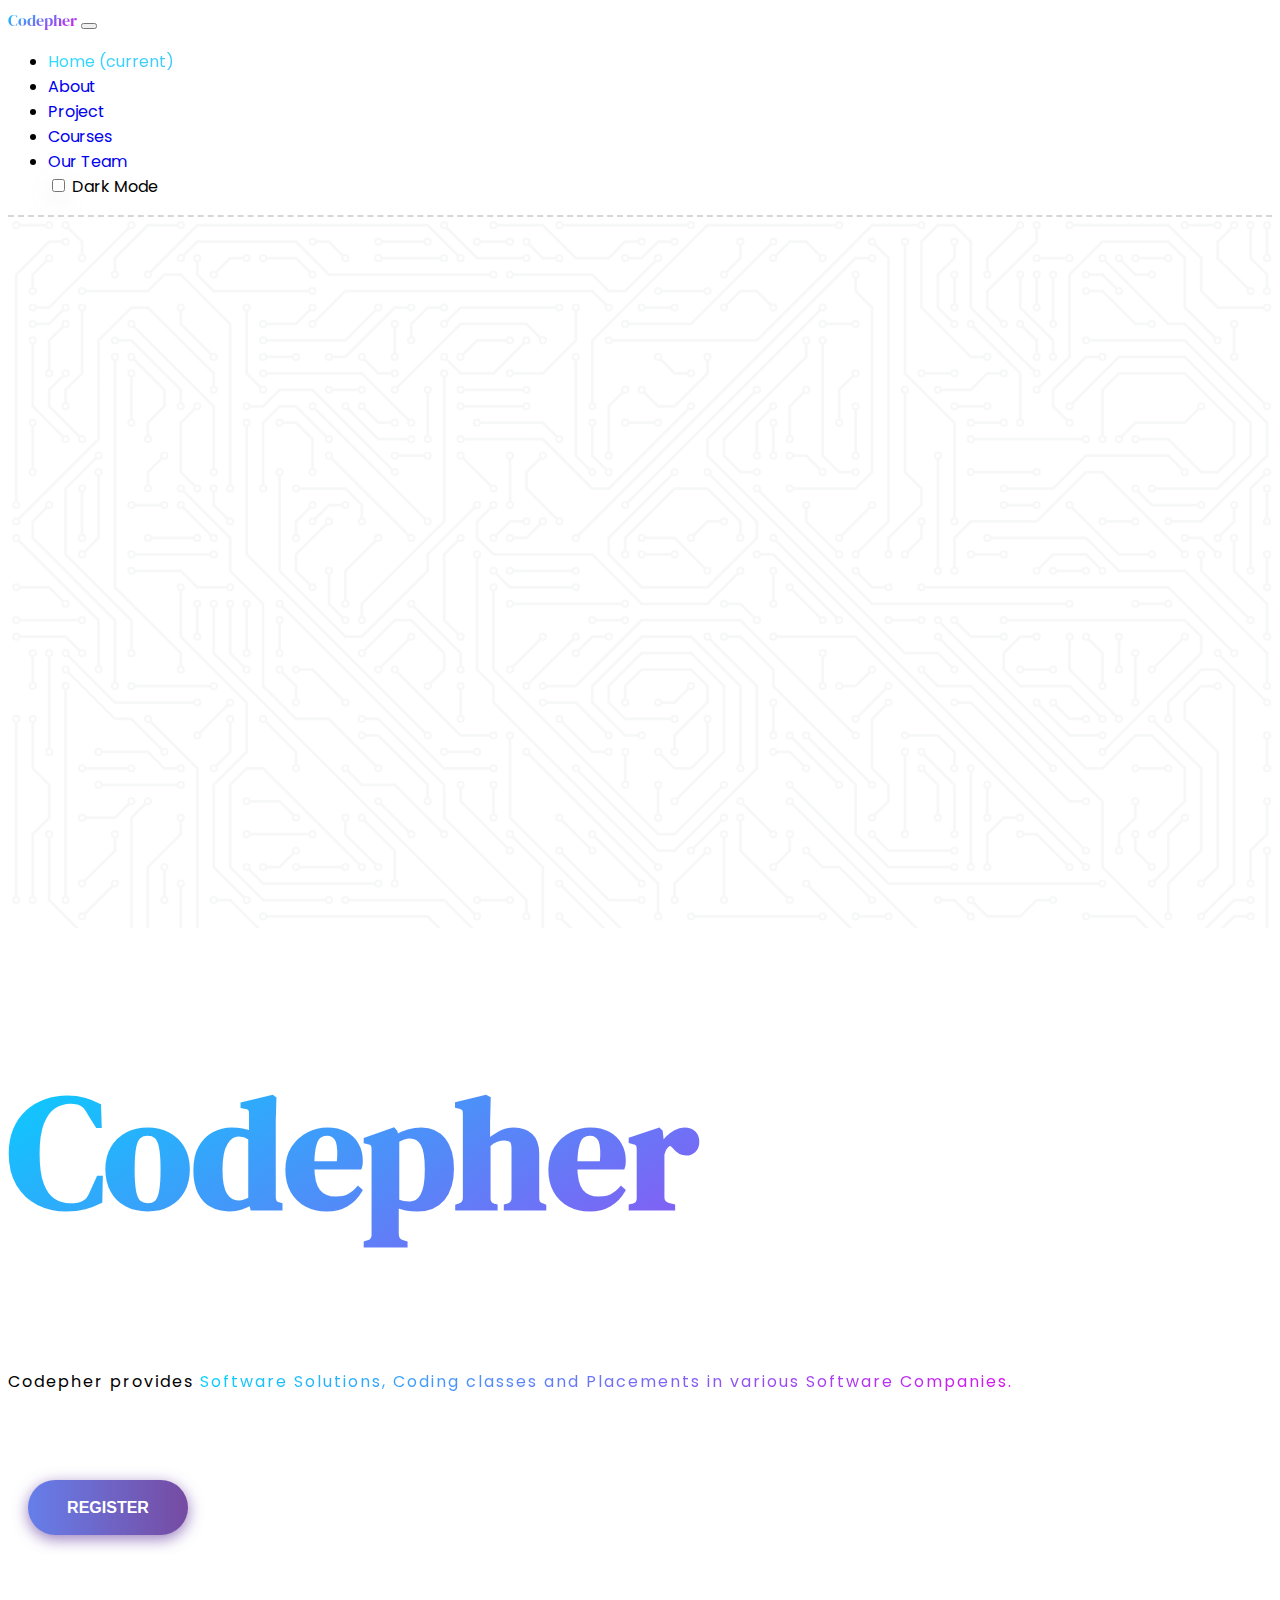
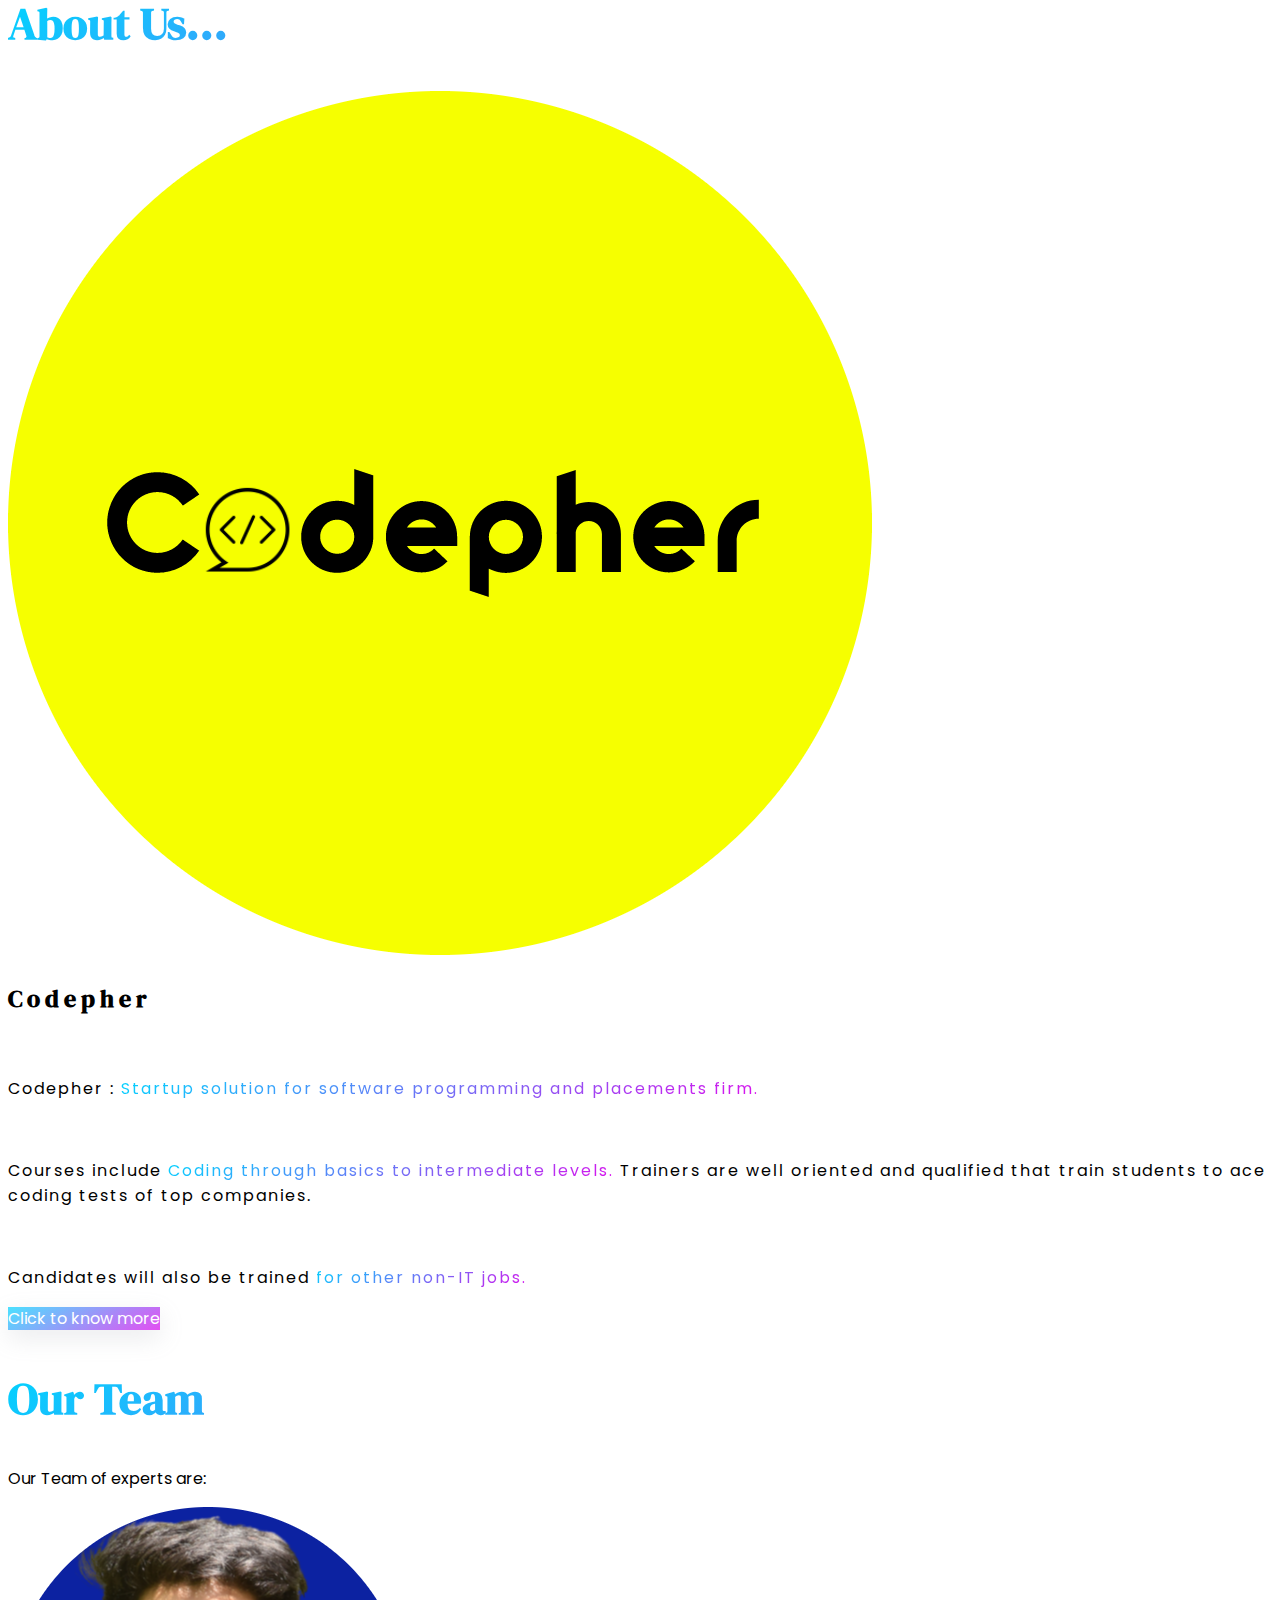
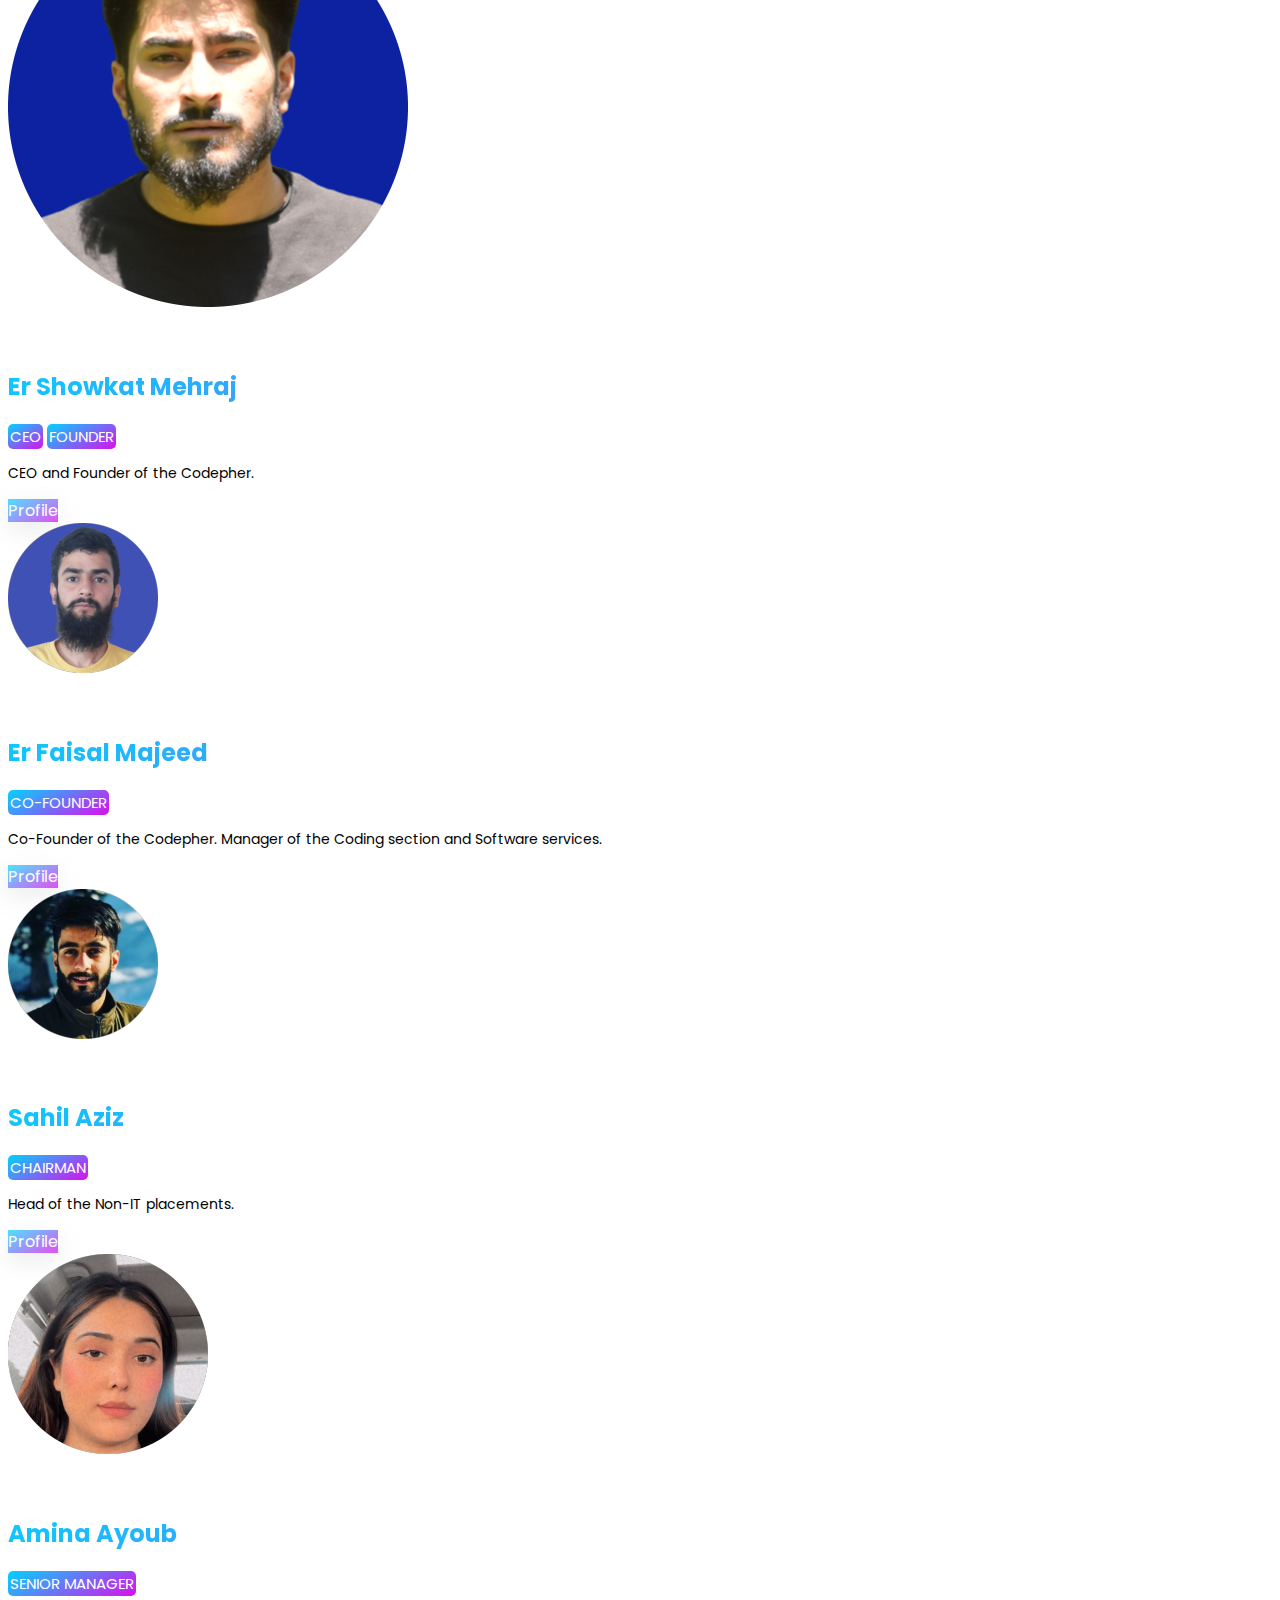
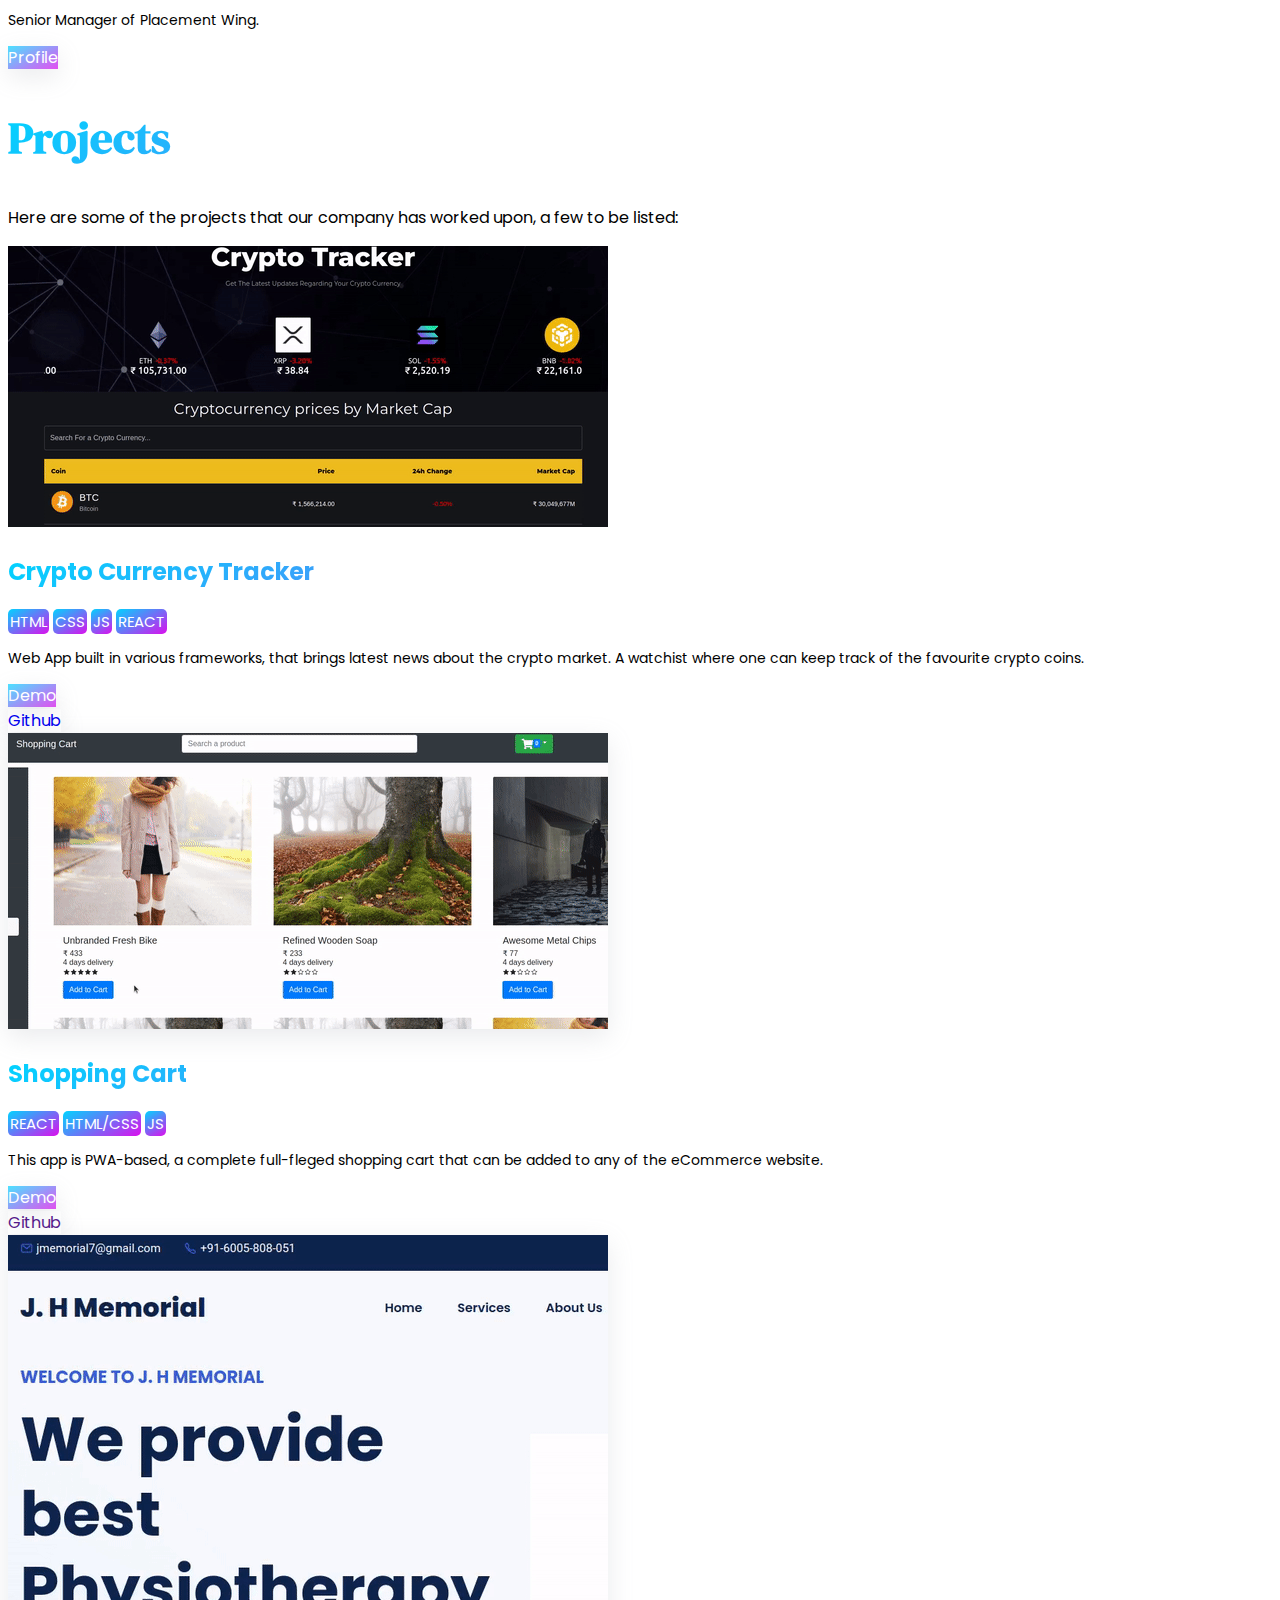
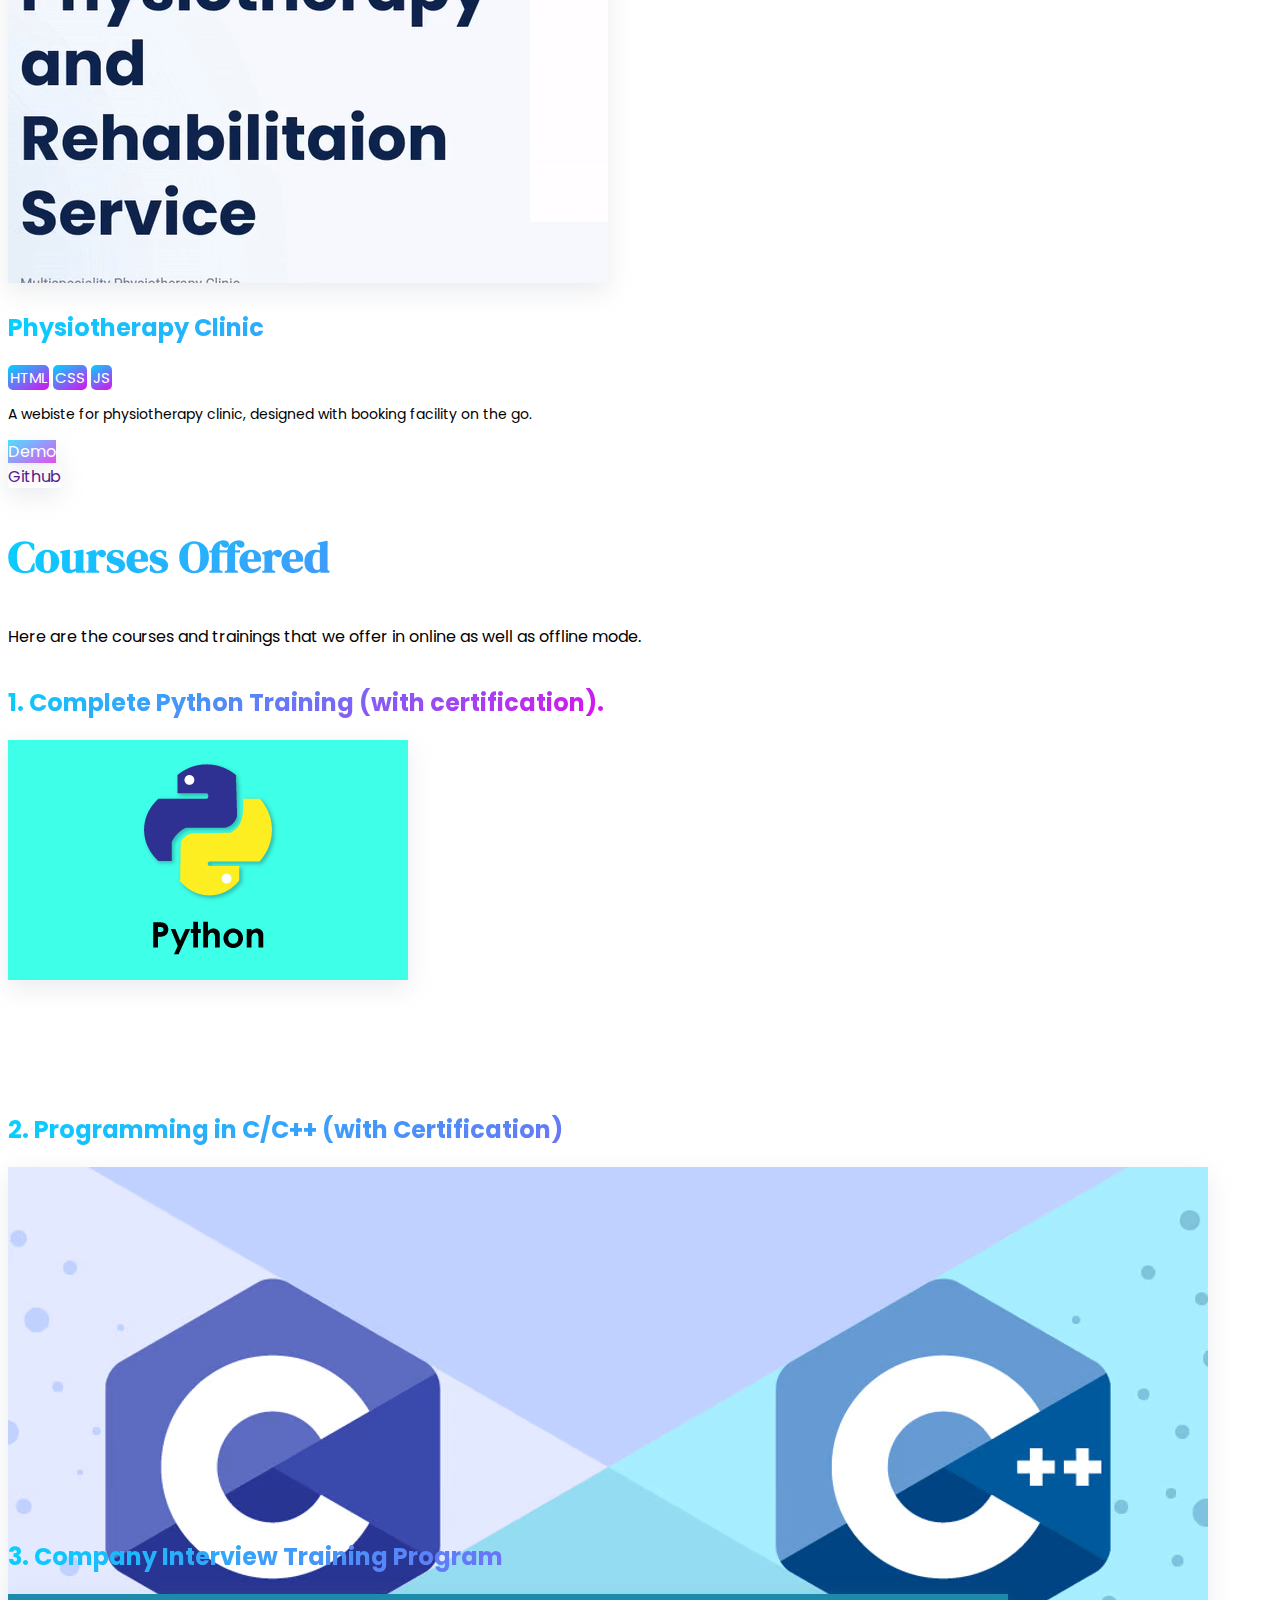
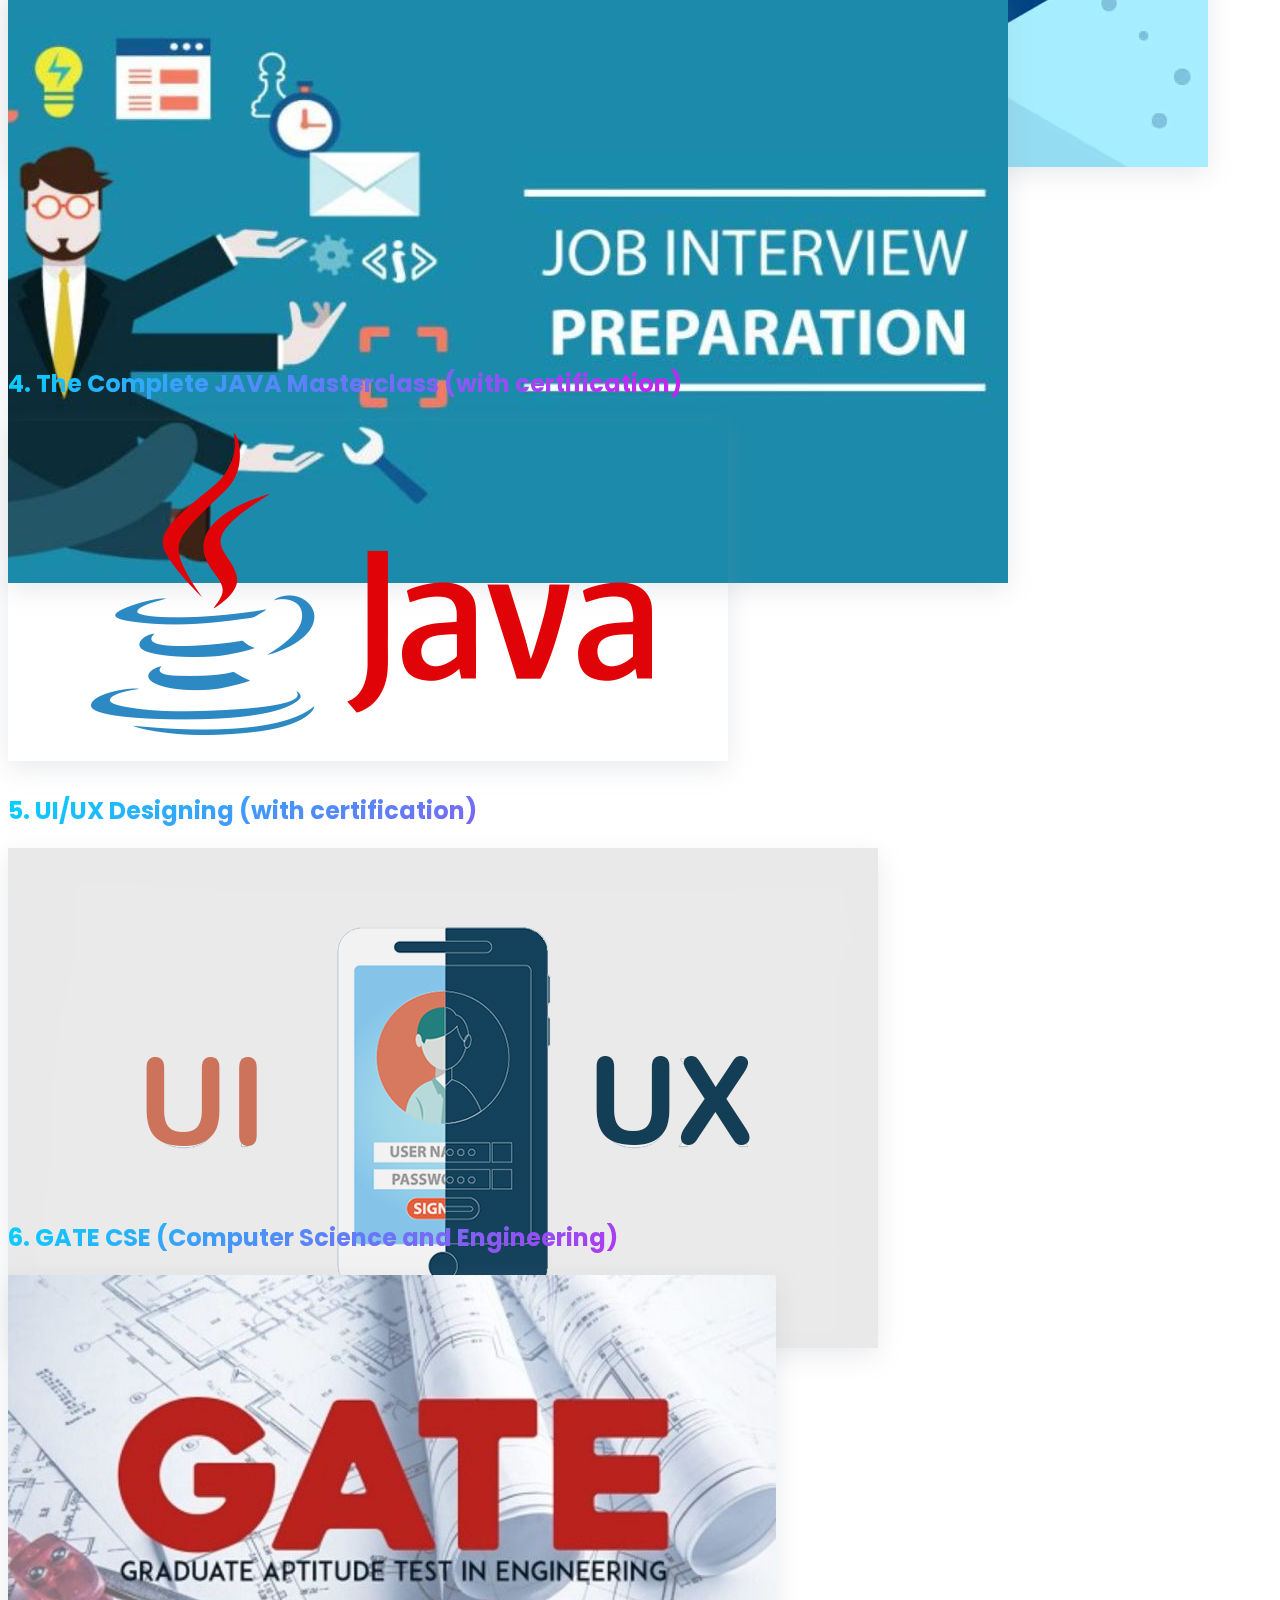
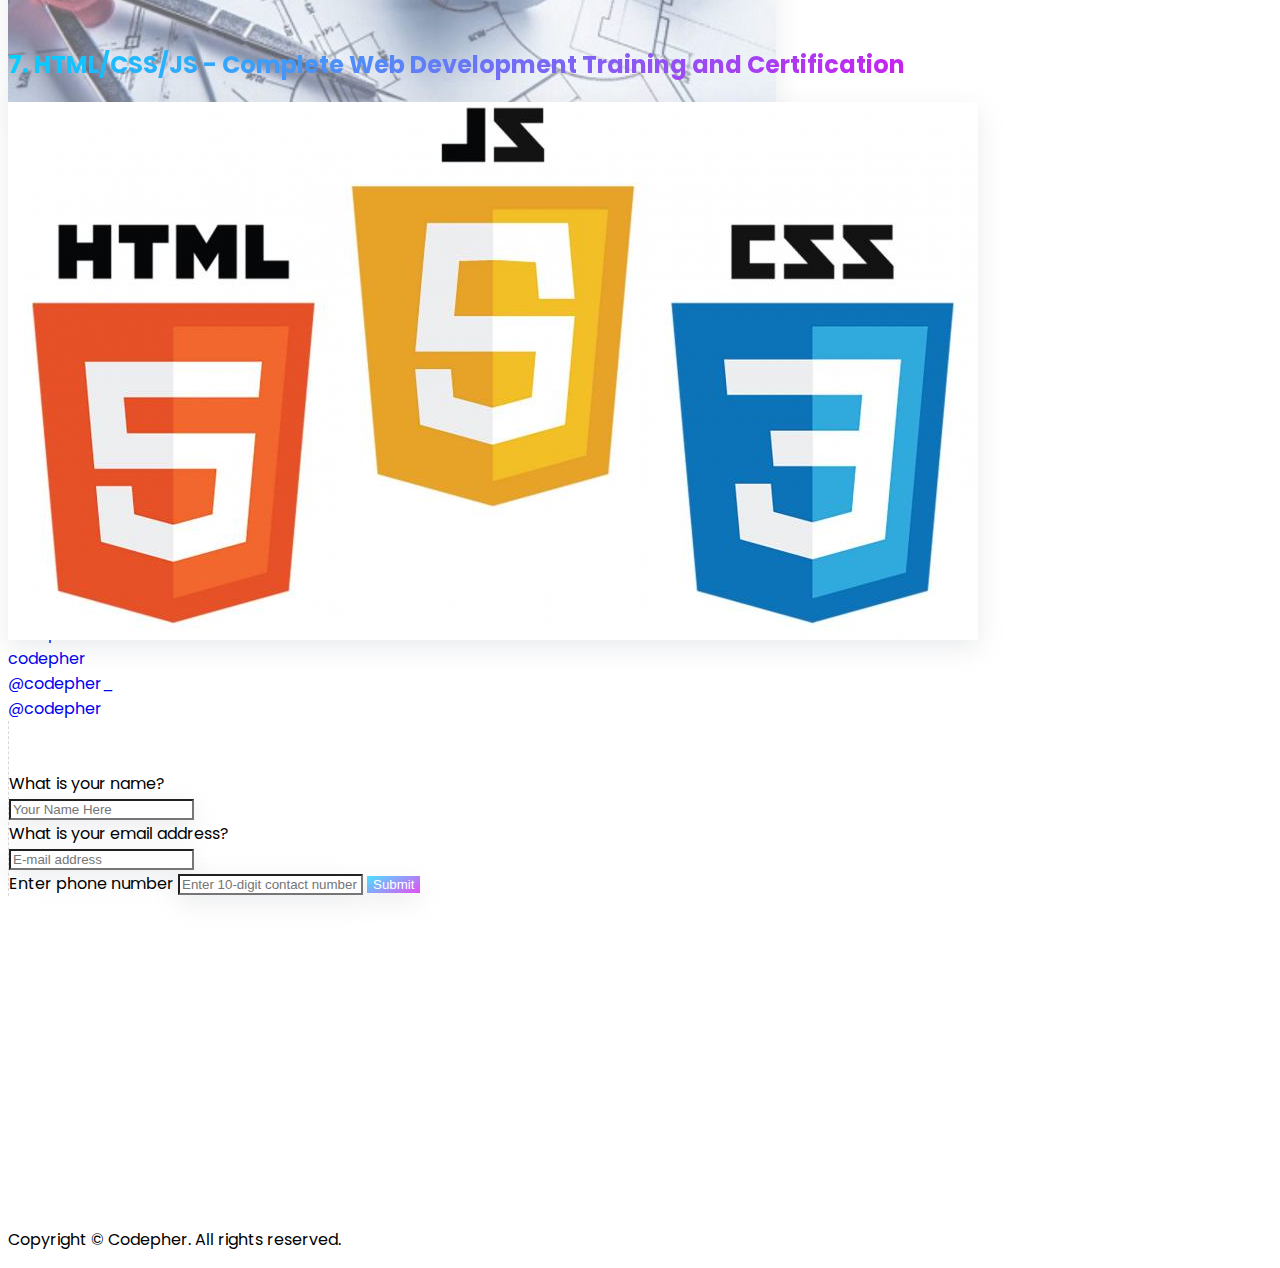
<file: index.html>
<!doctype html>
<html lang="en">

<head>
    <!-- Required meta tags -->
    <meta charset="utf-8">
    <meta name="viewport" content="width=device-width, initial-scale=1">
     <meta
        content="codepher, Software, coding, Placements  "
        name="keywords">
    <meta name="google-site-verification" content="jVRYHc-GlrWWlnjewdC9LEzH8jBCzZFdmmxsQxporfk" />
    <meta name="msvalidate.01" content="492166F661296B2AC288278E6D8E41C9" />
    <!-- favicon -->
    <meta name="theme-color" content="#9b55f3">
    <link rel="icon" type="image/png" sizes="16x16" href="assets/img/favicon-16x16.png">
    <link rel="icon" type="image/png" sizes="32x32" href="assets/img/favicon-32x32.png">
    <link rel="icon" type="image/png" sizes="180x180" href="assets/img/apple-touch-icon.png">
    <link rel="icon" type="image/png" sizes="192x192" href="assets/img/android-chrome-192x192.png">
    <link rel="icon" type="image/png" sizes="384x384" href="assets/img/android-chrome-384x384.png">
    <!-- Bootstrap CSS -->
    <link rel="stylesheet" href="https://cdn.jsdelivr.net/npm/bootstrap@4.6.0/dist/css/bootstrap.min.css"
        integrity="sha384-B0vP5xmATw1+K9KRQjQERJvTumQW0nPEzvF6L/Z6nronJ3oUOFUFpCjEUQouq2+l" crossorigin="anonymous">

    <title>Codepher Software Solutions and Placements</title>
    <!-- Google icons -->
    <link rel="stylesheet" href="https://fonts.googleapis.com/icon?family=Material+Icons">
    <!-- fontawesome icons -->
    <link rel="stylesheet" href="https://cdnjs.cloudflare.com/ajax/libs/font-awesome/5.15.3/css/all.min.css"
        integrity="sha512-iBBXm8fW90+nuLcSKlbmrPcLa0OT92xO1BIsZ+ywDWZCvqsWgccV3gFoRBv0z+8dLJgyAHIhR35VZc2oM/gI1w=="
        crossorigin="anonymous" referrerpolicy="no-referrer" />
    <!-- animate css -->
    <link rel="stylesheet" href="https://cdnjs.cloudflare.com/ajax/libs/animate.css/4.1.1/animate.min.css" />
    <!-- favicon -->
    <link rel="shortcut icon" href="./img/favicon.ico" type="image/x-icon">
    <!-- dark mode css -->
    <link rel="stylesheet" href="css/dark-mode.css">

    <!-- custom style -->
    <link rel="stylesheet" href="css/style.css">
    <style>
        .bn632-hover {
            width: 160px;
            font-size: 16px;
            font-weight: 600;
            color: #fff;
            cursor: pointer;
            margin: 20px;
            height: 55px;
            text-align:center;
            border: none;
            background-size: 300% 100%;
            border-radius: 50px;
            moz-transition: all .4s ease-in-out;
            -o-transition: all .4s ease-in-out;
            -webkit-transition: all .4s ease-in-out;
            transition: all .4s ease-in-out;
            }

            .bn632-hover:hover {
            background-position: 100% 0;
            moz-transition: all .4s ease-in-out;
            -o-transition: all .4s ease-in-out;
            -webkit-transition: all .4s ease-in-out;
            transition: all .4s ease-in-out;
            }

            .bn632-hover:focus {
            outline: none;
            }

            .bn632-hover.bn20 {
            background-image: linear-gradient(
                to right,
                #667eea,
                #764ba2,
                #6b8dd6,
                #8e37d7
            );
            box-shadow: 0 4px 15px 0 rgba(116, 79, 168, 0.75);
        }
    </style>
</head>

<body>
    
    <header>
        <nav class="navbar navbar-expand-lg">
            <div class="container">
                <a class="navbar-brand gradient-text font-weight-bold" href="/">Codepher</a>
                <button class="navbar-toggler" type="button" data-toggle="collapse"
                    data-target="#navbarSupportedContent" aria-controls="navbarSupportedContent" aria-expanded="false"
                    aria-label="Toggle navigation">
                    <i class="fa fa-bars" style="color: #c424ef"></i>
                    <!-- <i class="fa fa-chevron-square-down"></i> -->

                </button>

                <div class="collapse navbar-collapse" id="navbarSupportedContent">
                    <ul class="navbar-nav ml-auto">
                        <li class="nav-item  gradient-hover active">
                            <a class="nav-link" href="#">Home <span class="sr-only">(current)</span></a>
                        </li>
                        <li class="nav-item gradient-hover">
                            <a class="nav-link" href="#about">About</a>
                        </li>
                        <li class="nav-item gradient-hover">
                            <a class="nav-link" href="#project">Project</a>
                        </li>
                        <li class="nav-item gradient-hover">
                            <a class="nav-link" href="#certificate">Courses</a>
                        </li>
                        <li class="nav-item gradient-hover">
                            <a class="nav-link" href="#team">Our Team</a>
                        </li>
                        <div class="custom-control custom-switch mt-2 ">
                            <input type="checkbox" class="custom-control-input box-shadow" id="darkSwitch" />
                            <label class="custom-control-label" for="darkSwitch">Dark Mode</label>
                        </div>
                </div>
            </div>
        </nav>

        <section class="banner d-flex align-items-center mb-0 position-relative">
            <img src="./img/CircuitBoard.svg" alt="" class="position-absolute bg-banner">
            <div class="container ">
                <h1
                    class="gradient-text display-2 font-weight-bold animate__animated animate__bounce animate__delay-1s ">
                    Codepher</h1>
                <div class="social-media mb-4 ml-1">
                    <a target="_blank" href="https://www.youtube.com/c/codepher">
                        <i class="fab fa-youtube-square fa-2x  text-secondary gradient-hover m-2 "></i>
                    </a>
                    <a target="_blank" href="https://www.instagram.com/codepher_/">
                        <i class="fab fa-instagram-square fa-2x  text-secondary gradient-hover m-2 "></i>

                    </a>
                    <a target="_blank" href="https://www.facebook.com/CodepherSolutions">
                        <i class="fab fa-facebook-square fa-2x  text-secondary gradient-hover m-2 "></i>

                    </a>
                    <a target="_blank" href="https://www.linkedin.com/in/code-pher-221589253/">
                        <i class="fab fa-linkedin fa-2x  text-secondary gradient-hover m-2 "></i>

                    </a>
                </div>
                <p class="h5 letter-spacing-sm font-weight-light ml-2">Codepher provides <span
                        class="gradient-text font-weight-bold">Software Solutions, Coding classes and Placements in various Software Companies.</span>
                </p>
                
                <br>
                <br>
                <div class="container text-center">
                    <a href="/contact.html"><button class="bn632-hover bn20">REGISTER</button></a>
                </div>
            </div>
        </section>
    </header>

    <main>
        <section class=" py-5" id="about">
            <div class="container">
                <h2 class="display-3 font-weight-bold text-center gradient-text">About Us...</h2>
                <div class="row pt-5">
                    <div class="col-lg-6 col-md-12">
                        <!-- <img src="./img/logo-big.png" alt="" class="rounded img-fluid box-shadow"> -->
                        <img src="./img/logo-big.png" alt="" class="rounded img-fluid">
                    </div>
                    <div class="col-lg-6  col-md-12 p-lg-2">
                        <h2 class="font-weight-bold letter-spacing-md text-secondary mt-4 mt-md-0 serif">Codepher
                        </h2>
                        <br>
                        <p class="h5 letter-spacing-sm font-weight-light">
                            Codepher : <span class="gradient-text font-weight-bold"> Startup solution for software programming and placements firm.
                                </span> 
                        </p>
                        <br>
                        <p class="h5 letter-spacing-sm font-weight-light">
                            Courses include
                            <span class="gradient-text font-weight-bold"> Coding through basics to intermediate levels.</span> Trainers are well oriented and qualified that train students to ace coding tests of top companies.</p>
                        <br>
                        <p class="h5 letter-spacing-sm font-weight-light"> Candidates will also be trained <span
                                class="gradient-text font-weight-bold">for other non-IT jobs. </span></p>
                        <a href="#project" rel="noopener noreferrer" class="btn btn-gradient">Click to know more </a>
                    </div>
                </div>
            </div>
        </section>

        <!-- ================= OUR TEAM ================-->
        <section class="py-5 bg-light" id="team">
            <div class="container mt-2">
                <h2 class="display-3 font-weight-bold text-center gradient-text">Our Team</h2>
                <p class="text-secondary text-center">Our Team of experts are: </p>

                <div class="row mt-5" id="teamContainer">
                    <!-- one item -->
                    <div class="col-lg-4  col-md-12 p-3 border-top border-bottom">
                        <div class="row">
                            <div class="col">
                                <img src="./img/showkat.png" alt="Showkat Mehraj" class="img-fluid rounded">
                            </div>
                            <div class="col pl-2">
                                <h2 class="h4 gradient-text font-weight-medium"><br>Er Showkat Mehraj</h2>
                                <small class="tag">CEO</small>
                                <small class="tag">FOUNDER</small>
                                <!-- <small class="tag">JS</small>
                                <small class="tag">REACT</small> -->
                            </div>
                        </div>
                        <p class="text-secondary mt-1 project-description">CEO and Founder of the Codepher.</p>
                        <div class="row ml-3">
                            <div class="row ">
                                <a href="https://showkatdevelops.github.io/portfolio/" target="_blank" rel="noopener noreferrer" class="btn btn-gradient"><i
                                        class="fa fa-user"></i> Profile </a>
                            </div>
                            <!-- <div class="row ml-4">
                                <a href="http://" target="_blank" rel="noopener noreferrer" class="btn btn-secondary" style="pointer-events: none; cursor: default;"><i
                                        class="fab fa-github"></i> Github</a>
                            </div> -->
                        </div>
                    </div>
                    <!-- end of one item -->
                </div>
            </div>

        </section>



        <!-- ================= PERSONAL PROJECT ================-->
       <section class="py-5 bg-light" id="project">
            <div class="container mt-2">
                <h2 class="display-3 font-weight-bold text-center gradient-text">Projects</h2>
                <p class="text-secondary text-center">Here are some of the projects that our company has worked upon, a few to be listed: </p>

                <div class="row mt-5" id="projectContainer">
                    <!-- one item -->
                    <div class="col-lg-4  col-md-12 p-3 border-top border-bottom">
                        <div class="row">
                            <div class="col">
                                <img src="./img/year.gif" alt="test" class="img-fluid rounded">
                            </div>
                            <div class="col pl-2">
                                <h2 class="h4 gradient-text font-weight-medium">Crypto Currency Tracker</h2>
                                <small class="tag">HTML</small>
                                <small class="tag">CSS</small>
                                <small class="tag">JS</small>
                                <small class="tag">REACT</small>
                            </div>
                        </div>
                        <p class="text-secondary mt-1 project-description">Web App built in various frameworks, that brings latest news about the crypto market. A watchist where one can keep track of the favourite crypto coins.</p>
                        <div class="row ml-3">
                            <div class="row ">
                                <a href="https://crypto-currency-news.netlify.app/" target="_blank" rel="noopener noreferrer" class="btn btn-gradient"><i
                                        class="fa fa-globe"></i> Demo</a>
                            </div>
                            <div class="row ml-4">
                                <a href="http://" target="_blank" rel="noopener noreferrer" class="btn btn-secondary" style="pointer-events: none; cursor: default;"><i
                                        class="fab fa-github"></i> Github</a>
                            </div>
                        </div>
                    </div>
                    <!-- end of one item -->
                </div>
            </div>

        </section>

        <!-- ============       Personal project        ===============-->
        <section class="bg-light py-5" id="certificate">
            <div class="container">
                <h2 class="display-3 font-weight-bold text-center gradient-text">Courses Offered</h2>
                <p class="text-center text-secondary">
                    Here are the courses and trainings that we offer in online as well as offline mode.
                </p>
                <div class="row pt-5" id="certificateContainer">

                    <!-- Single Item -->
                    <!-- <div class="col-lg-4 col-md-12 flip-container">
                        <div class="flipper">
                          <div class="front">
                            <h2 class="text-center text-secondary h4 gradient-text font-weight-bold pt-3">1. Complete Python Training (with certification).</h2>
                            <img src="./img/python-training.png" alt="test" class="img-fluid rounded  box-shadow">
                          </div>
                          <div class="back">
                            <center><h4 class="pt-3 gradient-text font-weight-bold">PYTHON TRAINING</h4></center>
                            <center><small class="tag">UI UX</small></center>
                          </div>
                        </div>
                    </div> -->
                    

                    <!-- single item -->
                    <!-- <div class="col-lg-4 col-md-12 p-3">
                        <h2 class="text-center text-secondary h4 gradient-text font-weight-bold">1. Complete Python Training (with certification).</h2>
                        <img src="./img/python-training.png" alt="test"
                            class="img-fluid rounded  box-shadow"> -->
                        <!-- <small class="tag">Web Development</small>
                        <small class="tag">UI UX</small> -->
                    <!-- </div> -->
                    <!-- end of single item -->
                </div>
            </div>
        </section>

        <section class="py-5" id="contact">
            <div class="container">
                <h2 class="display-3 font-weight-bold text-center gradient-text">Contact Us!</h2>
                <div class="col-12 p-5">
                    <div class="row ">
                        <div
                            class="col-lg-6 col-md-12 p-lg-5 ml-5 ml-lg-0 mb-5 mb-lg-0 d-flex flex-column  justify-content-center ">
                            <div class="row py-3 align ">
                                <i class="material-icons gradient-text">email</i>
                                <a target="_blank" href="mailto:codephersolutions@gmail.com"
                                    class="text-secondary px-2 font-weight-medium ml-1">
                                    codephersolutions@gmail.com
                                </a>
                            </div>
                            <div class="row py-3 align ">
                                <i class="fab fa-youtube-square gradient-text h4"></i>
                                <a target="_blank" href="https://www.youtube.com/c/codepher"
                                    class="text-secondary px-2 font-weight-medium ml-1">
                                    codepher
                                </a>
                            </div>
                            <div class="row py-3 align ">
                                <i class="fab fa-linkedin gradient-text h4"></i>
                                <a target="_blank" href="https://www.linkedin.com/in/code-pher-221589253/"
                                    class="text-secondary px-2 font-weight-medium ml-1">
                                    codepher
                                </a>
                            </div>
                            <div class="row py-3 align ">
                                <i class="fab fa-instagram gradient-text h4"></i>
                                <a target="_blank" href="https://www.instagram.com/codepher_/"
                                    class="text-secondary px-2 font-weight-medium ml-1">
                                    @codepher_
                                </a>
                            </div>
                            <div class="row py-3 align ">
                                <i class="fab fa-facebook-square gradient-text h4"></i>
                                <a target="_blank" href="https://www.facebook.com/CodepherSolutions"
                                    class="text-secondary px-2 font-weight-medium ml-1">
                                    @codepher
                                </a>
                            </div>
                        </div>
                        <div class="col-lg-6 col-md-12 p-lg-5 p-md-0  form-container" id="buyContact">
                            <form name="coding-contact" class="form col-12 p-md-0" data-netlify="true">
                                <div class="row mx-1 ">
                                    <label for="name" class="text-secondary font-weight-bold mt-2">What is your
                                        name?</label><br>
                                    <input type="text" name="name" class="form-control col-12" placeholder="Your Name Here"
                                        id="name" required>
                                </div>
                                <div class="row mx-1 ">
                                    <label for="subject" class="text-secondary font-weight-bold mt-2">What is your email address?</label><br>
                                    <input type="email" name="email" class="form-control col-12" placeholder="E-mail address"
                                        id="email" required>
                                </div>
                                <div class="row mx-1 ">
                                    <label for="number" class="text-secondary font-weight-bold mt-2">Enter phone number</label>
                                    <input type="tel" name="telphone" class="form-control col-12" placeholder="Enter 10-digit contact number" pattern="[0-9]{3}[0-9]{3}[0-9]{4}" maxlength="10"  id="number" required/>

                                    <button type="submit" class="btn btn-gradient mt-4">Submit</button>
                                </div>
                            </form>
                        </div>
                    </div>
                </div>
        </section>

    </main>
    <footer class="bg-light">
        <div class="container ">
            <div class="d-flex justify-content-between align-items-center p-3">
                <p class="text-secondary h6">Copyright © Codepher. All rights reserved.</p>
                <div class="social-media mb-4 ml-2 pb-2">
                    <a target="_blank" href="https://www.youtube.com/c/codepher">
                        <i class="fab fa-youtube-square fa-2x  text-secondary gradient-hover m-2 "></i>
                    </a>
                    <a target="_blank" href="https://www.instagram.com/codepher_/">
                        <i class="fab fa-instagram-square fa-2x  text-secondary gradient-hover m-2 "></i>
                    </a>
                    <a target="_blank" href="https://www.facebook.com/CodepherSolutions">
                        <i class="fab fa-facebook-square fa-2x  text-secondary gradient-hover m-2 "></i>
                    </a>
                    <a target="_blank" href="https://www.linkedin.com/in/code-pher-221589253/">
                        <i class="fab fa-linkedin fa-2x  text-secondary gradient-hover m-2 "></i>
                    </a>
                </div>
            </div>
        </div>
    </footer>



    <script src="https://code.jquery.com/jquery-3.5.1.slim.min.js"
        integrity="sha384-DfXdz2htPH0lsSSs5nCTpuj/zy4C+OGpamoFVy38MVBnE+IbbVYUew+OrCXaRkfj" crossorigin="anonymous">
    </script>
    <script src="https://cdn.jsdelivr.net/npm/bootstrap@4.6.0/dist/js/bootstrap.bundle.min.js"
        integrity="sha384-Piv4xVNRyMGpqkS2by6br4gNJ7DXjqk09RmUpJ8jgGtD7zP9yug3goQfGII0yAns" crossorigin="anonymous">
    </script>
    <!-- darkmode js -->
    <script src="./js/dark-mode-switch.min.js"></script>
    <script src="./js/script.js"></script>

</body>

</html>
</file>
<file: css/dark-mode.css>
/*!
 * Dark Mode Switch v1.0.1 (https://github.com/coliff/dark-mode-switch)
 * Copyright 2021 C.Oliff
 * Licensed under MIT (https://github.com/coliff/dark-mode-switch/blob/main/LICENSE)
 */

[data-theme="dark"] {
  background-color: #111 !important;
  color: #eee;
}

[data-theme="dark"] .bg-black {
  background-color: #fff !important;
}

[data-theme="dark"] .bg-dark {
  background-color: #eee !important;
}

[data-theme="dark"] .bg-light {
  background-color: #222 !important;
}

[data-theme="dark"] .bg-white {
  background-color: #000 !important;
}
</file>
<file: css/style.css>
@import url('https://fonts.googleapis.com/css2?family=Anonymous+Pro:ital,wght@0,400;0,700;1,400&family=Poppins:ital,wght@0,100;0,200;0,300;0,400;0,500;0,600;0,700;0,800;0,900;1,100;1,200;1,300;1,400;1,500;1,600;1,700;1,900&display=swap');
@import url('https://fonts.googleapis.com/css2?family=DM+Serif+Display:ital@0;1&display=swap');

html {
    scroll-behavior: smooth;
}

body {
    font-family: 'Poppins', sans-serif;
    overflow-x: hidden !important;
}

.active {
    background: -webkit-linear-gradient(120deg, rgba(218, 15, 237, 0.836) 0%, rgba(0, 213, 255, 0.829) 100%);
    -webkit-background-clip: text;
    -webkit-text-fill-color: transparent;
}

.active:hover {
    font-weight: 600;
    background: -webkit-linear-gradient(120deg, rgba(220, 15, 237, 1) 0%, rgba(0, 212, 255, 1) 100%);
    -webkit-background-clip: text;
    -webkit-text-fill-color: transparent;
}

.gradient-text {
    background: -webkit-linear-gradient(120deg, rgba(220, 15, 237, 1) 0%, rgba(0, 212, 255, 1) 100%);
    -webkit-background-clip: text;
    -webkit-text-fill-color: transparent;

}

.gradient-hover:hover a {
    font-weight: 600;
    background: -webkit-linear-gradient(120deg, rgba(220, 15, 237, 1) 0%, rgba(0, 212, 255, 1) 100%);
    -webkit-background-clip: text;
    -webkit-text-fill-color: transparent;

}

.btn-gradient {
    background: -webkit-linear-gradient(120deg, rgba(218, 15, 237, 0.733) 0%, rgba(0, 213, 255, 0.705) 100%);
    color: #fff;
}

.btn-gradient:hover {
    background: -webkit-linear-gradient(120deg, rgba(220, 15, 237, 1) 0%, rgba(0, 212, 255, 1) 100%);
    color: #fff;
}


.social-media .fab {
    box-shadow: rgba(149, 157, 165, 0.2) 0px 8px 24px;
    transition: all .7s ease-in;
}

.social-media .fab:hover {

    background: -webkit-linear-gradient(120deg, rgba(220, 15, 237, 1) 0%, rgba(0, 212, 255, 1) 100%);
    -webkit-background-clip: text;
    -webkit-text-fill-color: transparent;
}

section {
    min-height: 90vh;

}

.letter-spacing-md {
    letter-spacing: 5px;
}

.letter-spacing-sm {
    letter-spacing: 2px;
}

.btn {
    border: none;
    outline: none;
    box-shadow: rgba(149, 157, 165, 0.2) 0px 8px 24px;
    transition: all .7s ease-in;
}

a.text-secondary:hover {

    border: none;
    outline: none;
    background: -webkit-linear-gradient(120deg, rgba(220, 15, 237, 1) 0%, rgba(0, 212, 255, 1) 100%);
    -webkit-background-clip: text;
    -webkit-text-fill-color: transparent;
}

.btn:hover {
    background: -webkit-linear-gradient(120deg, rgba(220, 15, 237, 1) 0%, rgba(0, 212, 255, 1) 100%);
    border: none;
    outline: none;
}

.tag, .tag1, .tag2 {
    padding: 2px;
    color: #fff;
    background: -webkit-linear-gradient(120deg, rgba(220, 15, 237, 1) 0%, rgba(0, 212, 255, 1) 100%);
    border-radius: 5px;
    font-size: 15px;
    text-transform: uppercase;
}

.tag1 {
    padding: 4px;
    font-size: 25px;
    font-weight: bold;
}

.tag2 {
    padding: 4px;
    font-size: 17px;
    font-weight: bold;
    /* text-decoration: line-through; */
}

.project-description {
    font-size: 14px;
}

.box-shadow {
    box-shadow: rgba(149, 157, 165, 0.2) 0px 8px 24px;
    transition: all .7s ease-in;
}

input {
    box-shadow: rgba(149, 157, 165, 0.2) 0px 8px 24px;
    transition: all .7s ease-in;
}

.form-container {
    border-top: 1px solid rgba(51, 51, 51, 0.151);
    padding: 50px 0 0 0;
}

.display-2 {
    font-size: 4.2em;
    font-family: 'DM Serif Display', serif;
}

.display-3 {
    font-size: 2.8em;
    font-family: 'DM Serif Display',
        serif;

}

.navbar-brand {
    font-family: 'DM Serif Display',
        serif;
}

.serif {
    font-family: 'DM Serif Display',
        serif;
}


nav {
    border-bottom: 2px #3333 dashed;
}

a:active {
    border: 2px #3333 dashed;

}

a {
    text-decoration: none;
}

a:hover {
    border-bottom: 2px #3333 dashed;
    text-decoration: none;
}

.banner {
    overflow: hidden;
}

.bg-banner {
    width: 100%;
    height: 100%;
    object-fit: cover;
    opacity: 0.1;
    z-index: -1;
}

/* .navbar-expand-lg {
    height: 100px;
} */


@media (min-width: 768px) {
    body {
        font-family: 'Poppins', sans-serif;
        overflow-x: hidden !important;
    }

    section {
        min-height: 80vh;
    }

    .display-2 {
        font-size: 10em;
    }

    .form-container {
        border-top: none;
        border-left: 1px dashed rgba(51, 51, 51, 0.192);
        padding: 50px 0 0 0;
    }

    .bg-banner {
        width: 100%;
        height: auto;
        opacity: 0.1;
    }


}

/* FLIPPER */
.flip-container {
    -webkit-perspective: 1000;
    -moz-perspective: 1000;
    -o-perspective: 1000;
    perspective: 1000;
      
    /* margin: 1px 1px 1px 1px; */
      /* border: 1px solid #ccc; */
      
  }
  
      .flip-container:hover .flipper,  
    .flip-container.hover .flipper {
          -webkit-transform: rotateY(180deg);
          -moz-transform: rotateY(180deg);
      -o-transform: rotateY(180deg);
          transform: rotateY(180deg);
      }
  
  .flip-container, .front, .back {
      /* width: 0px; */
      height: 427px;
  }
  
  .flipper {
      -webkit-transition: 0.6s;
      -webkit-transform-style: preserve-3d;
  
      -moz-transition: 0.6s;
      -moz-transform-style: preserve-3d;
    
    -o-transition: 0.6s;
      -o-transform-style: preserve-3d;
  
      transition: 0.6s;
      transform-style: preserve-3d;
  
      position: relative;
  }
  
  .front, .back {
      -webkit-backface-visibility: hidden;
      -moz-backface-visibility: hidden;
    -o-backface-visibility: hidden;
      backface-visibility: hidden;
  
      position: absolute;
      top: 0;
      left: 0;
  }
  
  .back {
      -webkit-transform: rotateY(180deg);
      -moz-transform: rotateY(180deg);
    -o-transform: rotateY(180deg);
      transform: rotateY(180deg);
  
      /* background: #f8f8f8; */
  }
</file>
